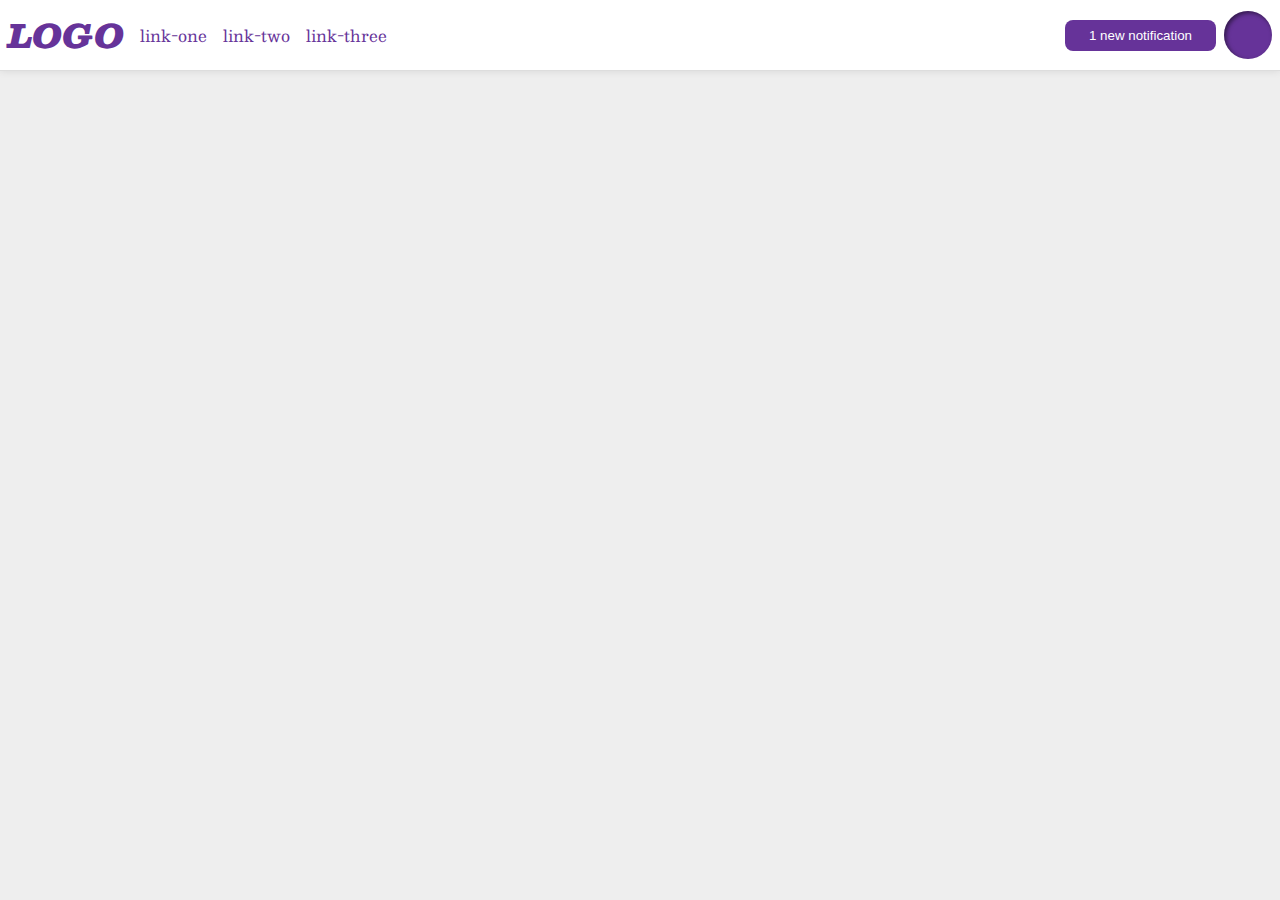
<file: foundations/flex/03-flex-header-2/index.html>
<!DOCTYPE html>
<html lang="en">
  <head>
    <meta charset="UTF-8">
    <meta http-equiv="X-UA-Compatible" content="IE=edge">
    <meta name="viewport" content="width=device-width, initial-scale=1.0">
    <title>Flex Header 2</title>
    <link rel="stylesheet" href="style.css">
  </head>
  <body>
    <div class="header">
      <div class="left">
       <div class="logo">
        LOGO
       </div>
       <ul class="links">
        <li><a href="https://google.com">link-one</a></li>
        <li><a href="https://google.com">link-two</a></li>
        <li><a href="https://google.com">link-three</a></li>
       </ul>
      </div>
     <div class ="right"> 
      <button class="notifications">
        1 new notification
      </button>
      <div class="profile-image"></div>
     </div>
    </div>
  </body>
</html>
</file>
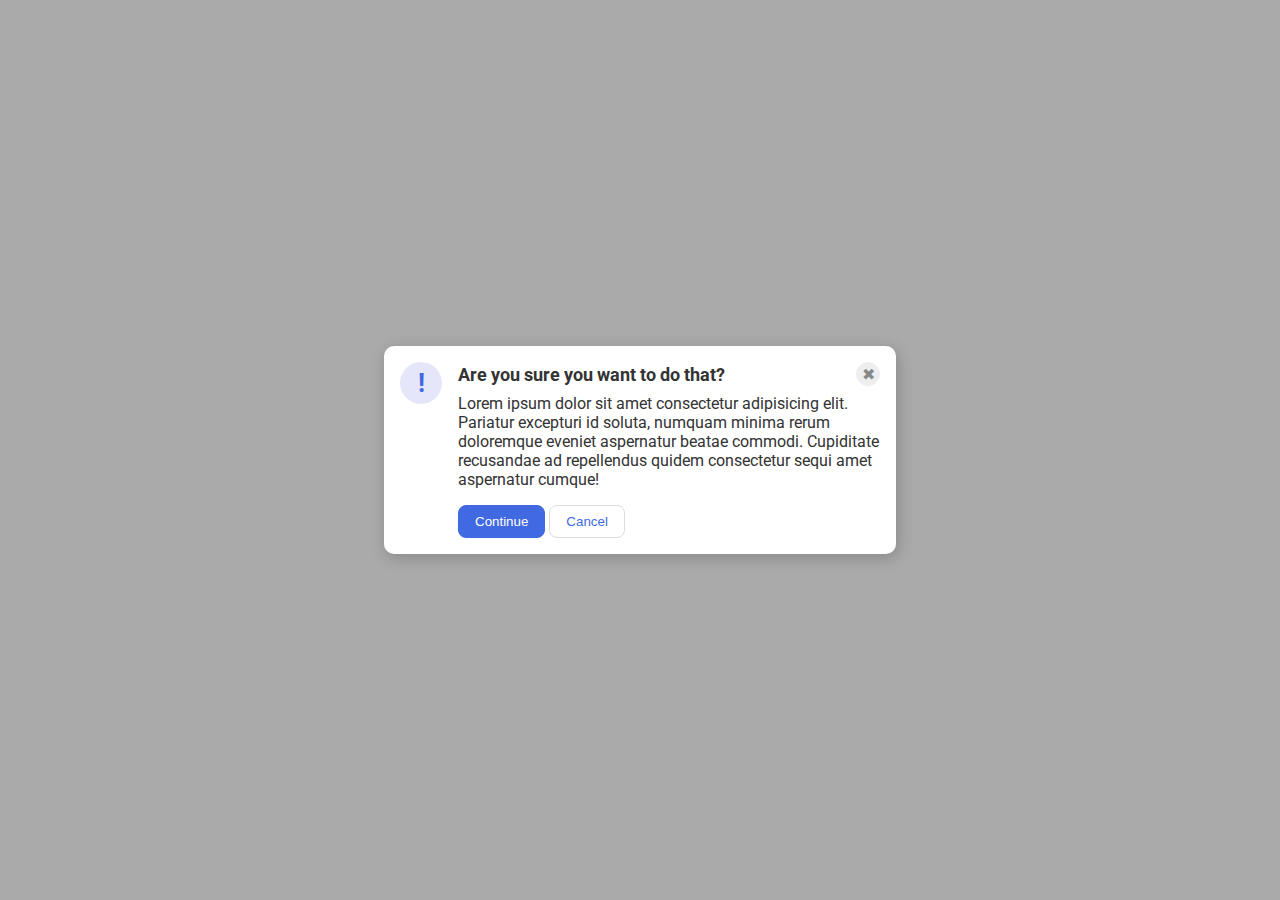
<file: foundations/flex/05-flex-modal/index.html>
<!DOCTYPE html>
<html lang="en">
  <head>
    <meta charset="UTF-8">
    <meta http-equiv="X-UA-Compatible" content="IE=edge">
    <meta name="viewport" content="width=device-width, initial-scale=1.0">
    <link rel="stylesheet" href="style.css">
    <title>Modal</title>
  </head>
  <body>
    <div class="modal">
    
      <div class="icon">!</div>
     <div class="container">
      
      
      <div class="header">Are you sure you want to do that?
      <button class="close-button">✖</button>
      </div>
     
      <div class="text">Lorem ipsum dolor sit amet consectetur adipisicing elit. Pariatur excepturi id soluta, numquam minima rerum doloremque eveniet aspernatur beatae commodi. Cupiditate recusandae ad repellendus quidem consectetur sequi amet aspernatur cumque!</div>
      <button class="continue">Continue</button>
      <button class="cancel">Cancel</button>
     </div>
      
    </div>
  </body>
</html>
</file>
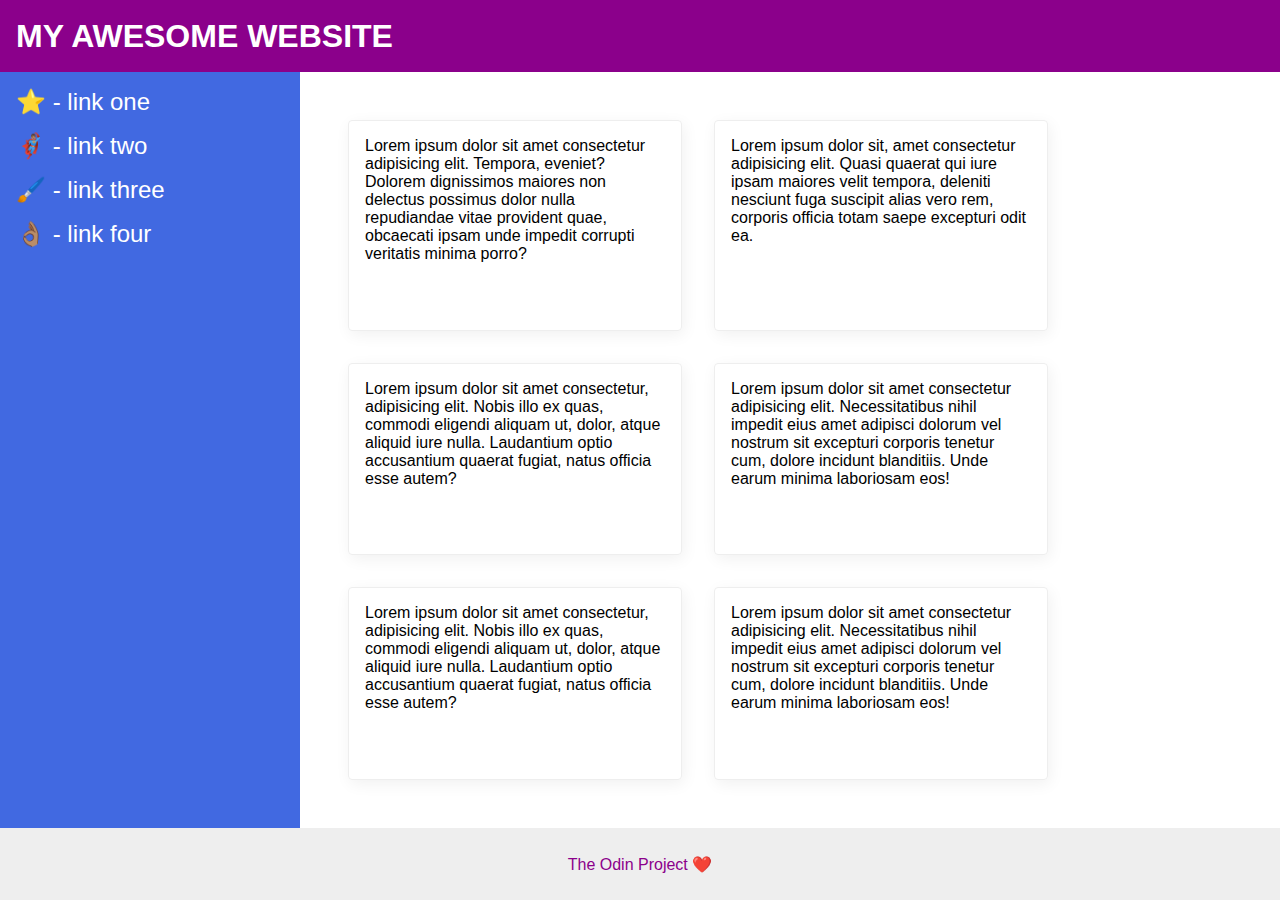
<file: foundations/flex/07-flex-layout-2/index.html>
<!DOCTYPE html>
<html lang="en">
  <head>
    <meta charset="UTF-8">
    <meta http-equiv="X-UA-Compatible" content="IE=edge">
    <meta name="viewport" content="width=device-width, initial-scale=1.0">
    <title>The Holy Grail</title>
    <link rel="stylesheet" href="style.css">
  </head>
  <body>
    <div class="header">
      MY AWESOME WEBSITE
    </div>
  <div class="mainbody">
    <div class="sidebar">
      <ul>
        <li><a href="#">⭐ - link one</a></li>
        <li><a href="#">🦸🏽‍♂️ - link two</a></li>
        <li><a href="#">🖌️ - link three</a></li>
        <li><a href="#">👌🏽 - link four</a></li>
      </ul>
    </div>
   <div class="card-container">
    <div class="card">Lorem ipsum dolor sit amet consectetur adipisicing elit. Tempora, eveniet? Dolorem dignissimos maiores non delectus possimus dolor nulla repudiandae vitae provident quae, obcaecati ipsam unde impedit corrupti veritatis minima porro?</div>
    <div class="card">Lorem ipsum dolor sit, amet consectetur adipisicing elit. Quasi quaerat qui iure ipsam maiores velit tempora, deleniti nesciunt fuga suscipit alias vero rem, corporis officia totam saepe excepturi odit ea.</div>
    <div class="card">Lorem ipsum dolor sit amet consectetur, adipisicing elit. Nobis illo ex quas, commodi eligendi aliquam ut, dolor, atque aliquid iure nulla. Laudantium optio accusantium quaerat fugiat, natus officia esse autem?</div>
    <div class="card">Lorem ipsum dolor sit amet consectetur adipisicing elit. Necessitatibus nihil impedit eius amet adipisci dolorum vel nostrum sit excepturi corporis tenetur cum, dolore incidunt blanditiis. Unde earum minima laboriosam eos!</div>
    <div class="card">Lorem ipsum dolor sit amet consectetur, adipisicing elit. Nobis illo ex quas, commodi eligendi aliquam ut, dolor, atque aliquid iure nulla. Laudantium optio accusantium quaerat fugiat, natus officia esse autem?</div>
    <div class="card">Lorem ipsum dolor sit amet consectetur adipisicing elit. Necessitatibus nihil impedit eius amet adipisci dolorum vel nostrum sit excepturi corporis tenetur cum, dolore incidunt blanditiis. Unde earum minima laboriosam eos!</div>
  </div>
   </div>
    <div class="footer">
      The Odin Project ❤️
    </div>
  </body>
</html>
</file>
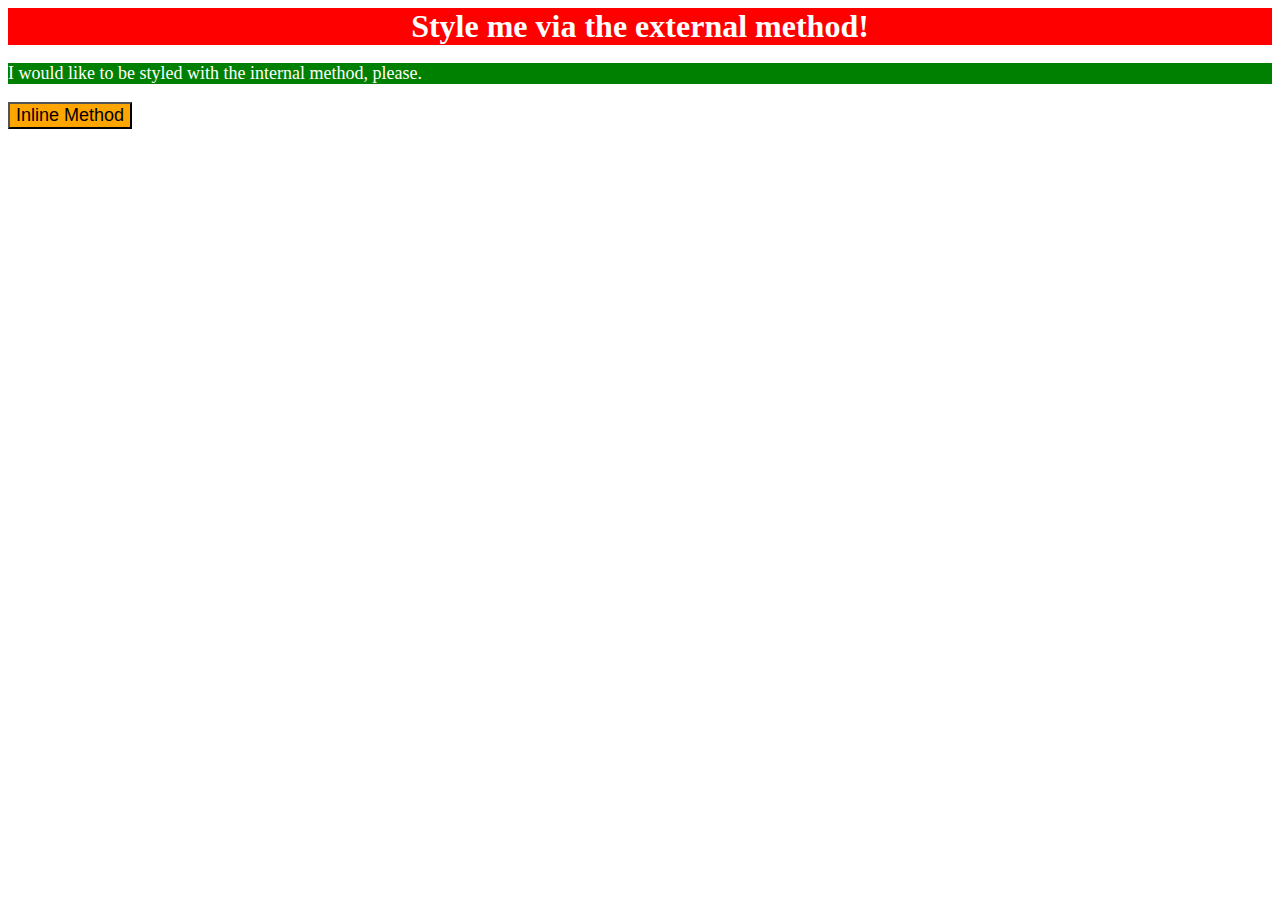
<file: foundations/intro-to-css/01-css-methods/index.html>
<!DOCTYPE html>
<html lang="en">
  <head>
    <link rel="stylesheet" href="styles.css">
    <style>
      p {
        background-color: green;
        color: white;
        font-size: 18px;
      }
    </style>
    <meta charset="UTF-8">
    <meta http-equiv="X-UA-Compatible" content="IE=edge">
    <meta name="viewport" content="width=device-width, initial-scale=1.0">
    <title>Methods for Adding CSS</title>
  </head>
  <body>
    <div>Style me via the external method!</div>
    <p>I would like to be styled with the internal method, please.</p>
    <button style="background-color: orange; font-size: 18px;">Inline Method</button>
  </body>
</html>
</file>
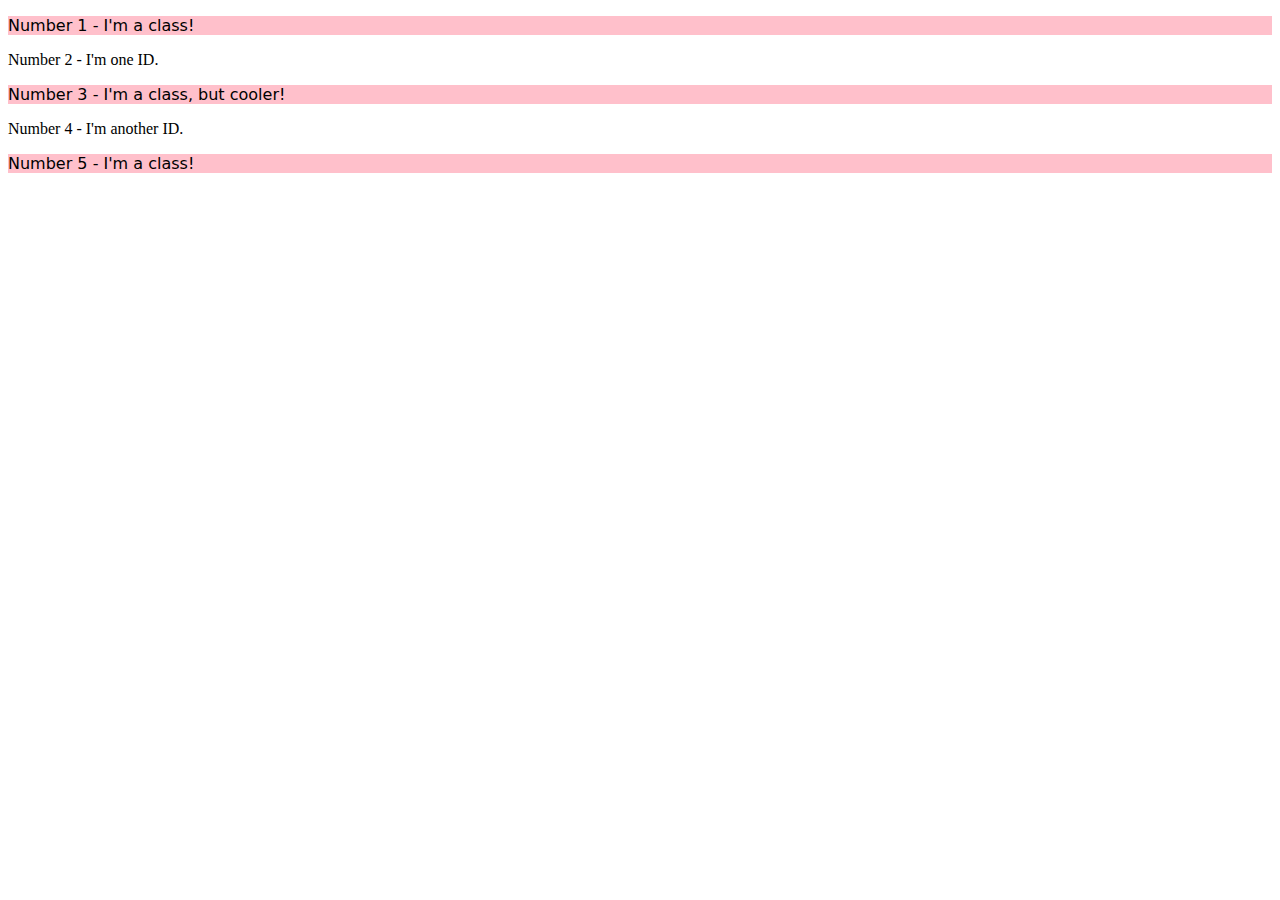
<file: foundations/intro-to-css/02-class-id-selectors/index.html>
<!DOCTYPE html>
<html lang="en">
  <head>
    <meta charset="UTF-8">
    <meta http-equiv="X-UA-Compatible" content="IE=edge">
    <meta name="viewport" content="width=device-width, initial-scale=1.0">
    <title>Class and ID Selectors</title>
    <link rel="stylesheet" href="style.css">
  </head>
  <body>
    <p class="para">Number 1 - I'm a class!</p>
    <div id="second">Number 2 - I'm one ID.</div>
    <p class="para">Number 3 - I'm a class, but cooler!</p>
    <div id="fourth">Number 4 - I'm another ID.</div>
    <p class="para">Number 5 - I'm a class!</p>
  </body>
</html>
</file>
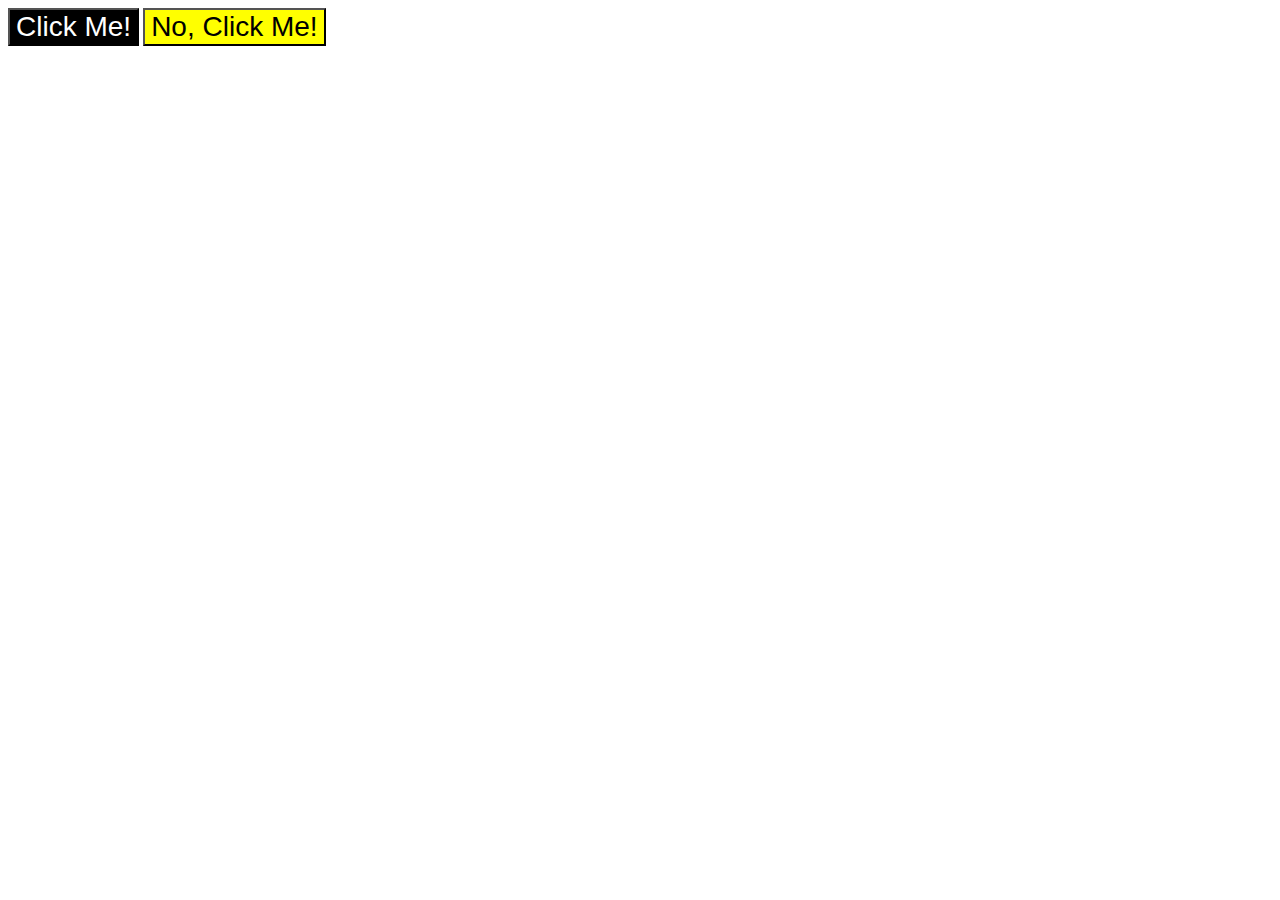
<file: foundations/intro-to-css/03-grouping-selectors/index.html>
<!DOCTYPE html>
<html lang="en">
  <head>
    <meta charset="UTF-8">
    <meta http-equiv="X-UA-Compatible" content="IE=edge">
    <meta name="viewport" content="width=device-width, initial-scale=1.0">
    <title>Grouping Selectors</title>
    <link rel="stylesheet" href="style.css">
  </head>
  <body>
    <button class="one three">Click Me!</button>
    <button class="two three">No, Click Me!</button>
  </body>
</html>
</file>
<file: foundations/flex/03-flex-header-2/style.css>
/* this is some magical font-importing.  
you'll learn about it later. */
@import url('https://fonts.googleapis.com/css2?family=Besley:ital,wght@0,400;1,900&display=swap');

body {
  margin: 0;
  background: #eee;
  font-family: Besley, serif;
}

.header {
  background: white;
  border-bottom: 1px solid #ddd;
  box-shadow: 0 0 8px rgba(0,0,0,.1);
  display: flex;
  padding: 8px;
  justify-content: space-between;
}

.profile-image {
  background: rebeccapurple;
  box-shadow: inset 2px 2px 4px rgba(0,0,0,.5);
  border-radius: 50%;
  width: 48px;
  height: 48px;
}

.logo {
  color: rebeccapurple;
  font-size: 32px;
  font-weight: 900;
  font-style: italic;
  margin-right: 8px;
}

button {
  border: none;
  border-radius: 8px;
  background: rebeccapurple;
  color: white;
  padding: 8px 24px;
}

a {
  /* this removes the line under our links */
  text-decoration: none;
  color: rebeccapurple;
}

ul {
  list-style-type: none;
  display: flex;
  padding: 0px;
  margin: 0px;
  gap : 16px;
}

.left , .right {
  display: flex;
  align-items: center;
  gap : 8px;
}
</file>
<file: foundations/flex/05-flex-modal/style.css>
@import url('https://fonts.googleapis.com/css2?family=Roboto:wght@400;700&display=swap');

html, body {
  height: 100%;
}

body {
  font-family: Roboto, sans-serif;
  margin: 0;
  background: #aaa;
  color: #333;
  /* I'll give you this one for free */
  display: flex;
  align-items: center;
  justify-content: center;
}

.modal {
  background: white;
  width: 480px;
  border-radius: 10px;
  box-shadow: 2px 4px 16px rgba(0,0,0,.2);
  display: flex;
  padding: 16px;
  gap: 16px;
}

.icon {
  color: royalblue;
  font-size: 26px;
  font-weight: 700;
  background: lavender;
  width: 42px;
  height: 42px;
  border-radius: 50%;
  display: flex;
  align-items: center;
  justify-content: center;
}

.close-button {
  background: #eee;
  border-radius: 50%;
  color: #888;
  font-weight: 400;
  font-size: 16px;
  height: 24px;
  width: 24px;
  display: flex;
  align-items: center;
  justify-content: center;
  border: 1px solid #eee;
  padding: 0;
}

button {
  cursor: pointer;
  padding: 8px 16px;
  border-radius: 8px;
}

button.continue {
  background: royalblue;
  border: 1px solid royalblue;
  color: white;
}

button.cancel {
  background: white;
  border: 1px solid #ddd;
  color: royalblue;
}

.text {
  margin-bottom: 16px;
}

.header {
  display: flex;
  align-items: center;
  justify-content: space-between;
  font-size: 18px;
  font-weight: 700;
  margin-bottom: 8px;

}

.icon {
  flex-shrink: 0;
}
</file>
<file: foundations/flex/07-flex-layout-2/style.css>
body {
  font-family: -apple-system, BlinkMacSystemFont, 'Segoe UI', Roboto, Oxygen, Ubuntu, Cantarell, 'Open Sans', 'Helvetica Neue', sans-serif;
  margin: 0;
  min-height: 100vh;
  display: flex;
  flex-direction: column;
  display: 1 0 auto;
}

.header {
  height: 72px;
  background: darkmagenta;
  color: white;
  font-size: 32px;
  font-weight: 900;
  display: flex;
  align-items: center;
  padding: 0 16px;
}

.footer {
  height: 72px;
  background: #eee;
  color: darkmagenta;
  display: flex;
  align-items: center;
  justify-content: center;
}

.sidebar {
  background: royalblue;
  box-sizing: border-box;
  display: flex;
  flex-shrink: 0;
  padding: 16px;
  width: 300px;

}

.card {
  border: 1px solid #eee;
  box-shadow: 2px 4px 16px rgba(0,0,0,.06);
  border-radius: 4px;
  padding: 16px;
  width: 300px;

}

.mainbody {
  display: flex;
  flex-direction: row;
  flex-grow: 1;
}

.card-container {
  padding: 48px;
  display: flex;
  flex-wrap: wrap;
  gap: 32px;
   
}

a {
  color: white;
  text-decoration: none;
  font-size: 24px;
}

li {
  margin-bottom: 16px;
}

ul {
  list-style-type: none;
  margin: 0;
  padding: 0;
}
</file>
<file: foundations/intro-to-css/01-css-methods/styles.css>
div {
    background-color: red;
    color: white;
    font-size: 32px;
    text-align: center;
    font-weight: bold;
}
</file>
<file: foundations/intro-to-css/02-class-id-selectors/style.css>
/* Add CSS Styling */
.para {
    background-color: pink;
    font-family: "Verdana", "DejaVu Sans", sans-serif;
}
</file>
<file: foundations/intro-to-css/03-grouping-selectors/style.css>
/* Add CSS Styling */
.one {
    background-color: black;
    color: white;
}

.two {
    background-color: yellow;
}

.three {
    font-size: 28px;
    font-family: Helvetica, "Times New Roman", sans-serif;
}
</file>
